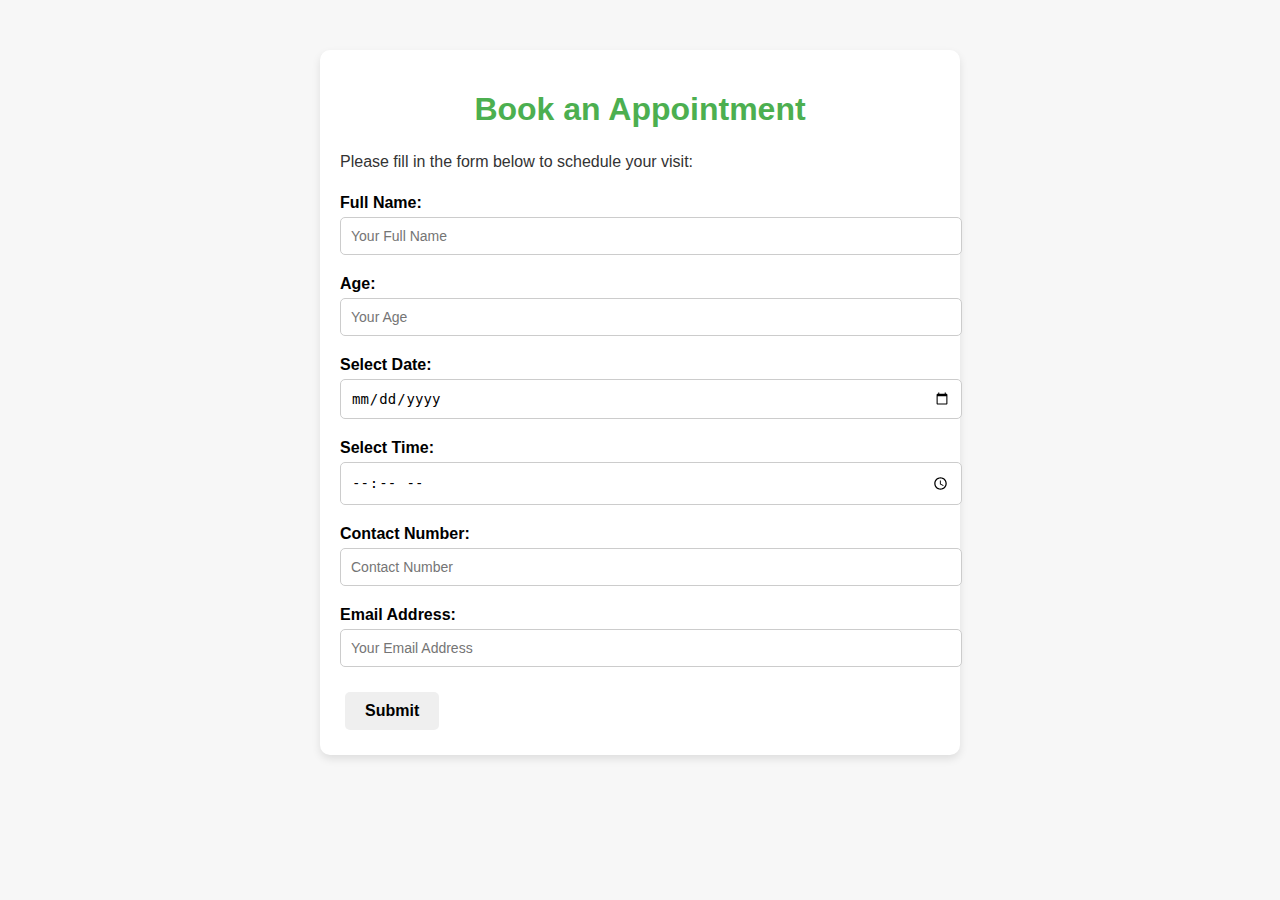
<file: booking.html>
<!DOCTYPE html>
<html lang="en">
<head>
    <meta charset="UTF-8">
    <meta name="viewport" content="width=device-width, initial-scale=1.0">
    <title>Church Appointment - Booking</title>
    <link rel="stylesheet" href="styles.css">
</head>
<body>
    <div class="container">
        <h1>Book an Appointment</h1>
        <p>Please fill in the form below to schedule your visit:</p>
        <form id="bookingForm" action="confirmation.html" method="GET">
            <label for="name">Full Name:</label>
            <input type="text" id="name" name="name" placeholder="Your Full Name" required pattern="[A-Za-z\s]+" title="Only letters and spaces allowed.">

            <label for="age">Age:</label>
            <input type="number" id="age" name="age" placeholder="Your Age" required min="1" max="120">

            <label for="date">Select Date:</label>
            <input type="date" id="date" name="date" required>

            <label for="time">Select Time:</label>
            <input type="time" id="time" name="time" required>

            <label for="contact">Contact Number:</label>
            <input type="tel" id="contact" name="contact" placeholder="Contact Number" required pattern="\d{6,15}" title="Must be a valid contact number (6-15 digits).">

            <label for="email">Email Address:</label>
            <input type="email" id="email" name="email" placeholder="Your Email Address" required>

            <button type="submit">Submit</button>
        </form>
    </div>
</body>
</html>
</file>
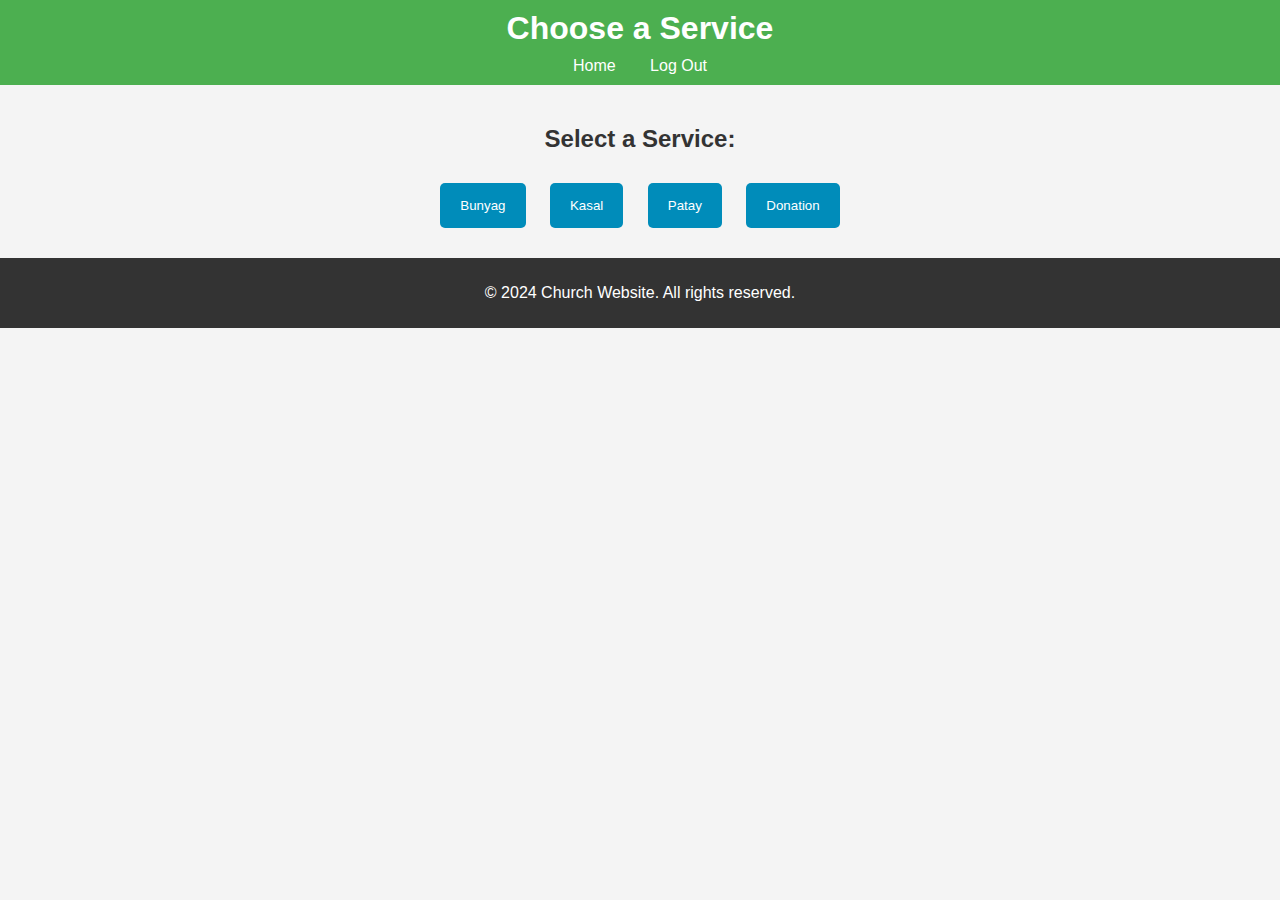
<file: choices.html>
<!DOCTYPE html>
<html lang="en">
<head>
    <meta charset="UTF-8">
    <meta http-equiv="X-UA-Compatible" content="IE=edge">
    <meta name="viewport" content="width=device-width, initial-scale=1.0">
    <link rel="stylesheet" href="choices.css"> <!-- Link to the external CSS file -->
    <title>Choices</title>
</head>
<body>
    <header>
        <h1>Choose a Service</h1>
        <nav>
            <a href="index.html">Home</a>
            <a href="logout.html">Log Out</a>
        </nav>
    </header>

    <main>
        <h2>Select a Service:</h2>
        <div class="service-options">
            <button class="service-btn" id="bunyag">Bunyag</button>
            <button class="service-btn" id="kasal">Kasal</button>
            <button class="service-btn" id="patay">Patay</button>
            <button class="service-btn" id="donation">Donation</button>
        </div>
    </main>

    <footer>
        <p>&copy; 2024 Church Website. All rights reserved.</p>
    </footer>

    <script src="choices.js"></script> <!-- Link to the JavaScript file -->
</body>
</html>
</file>
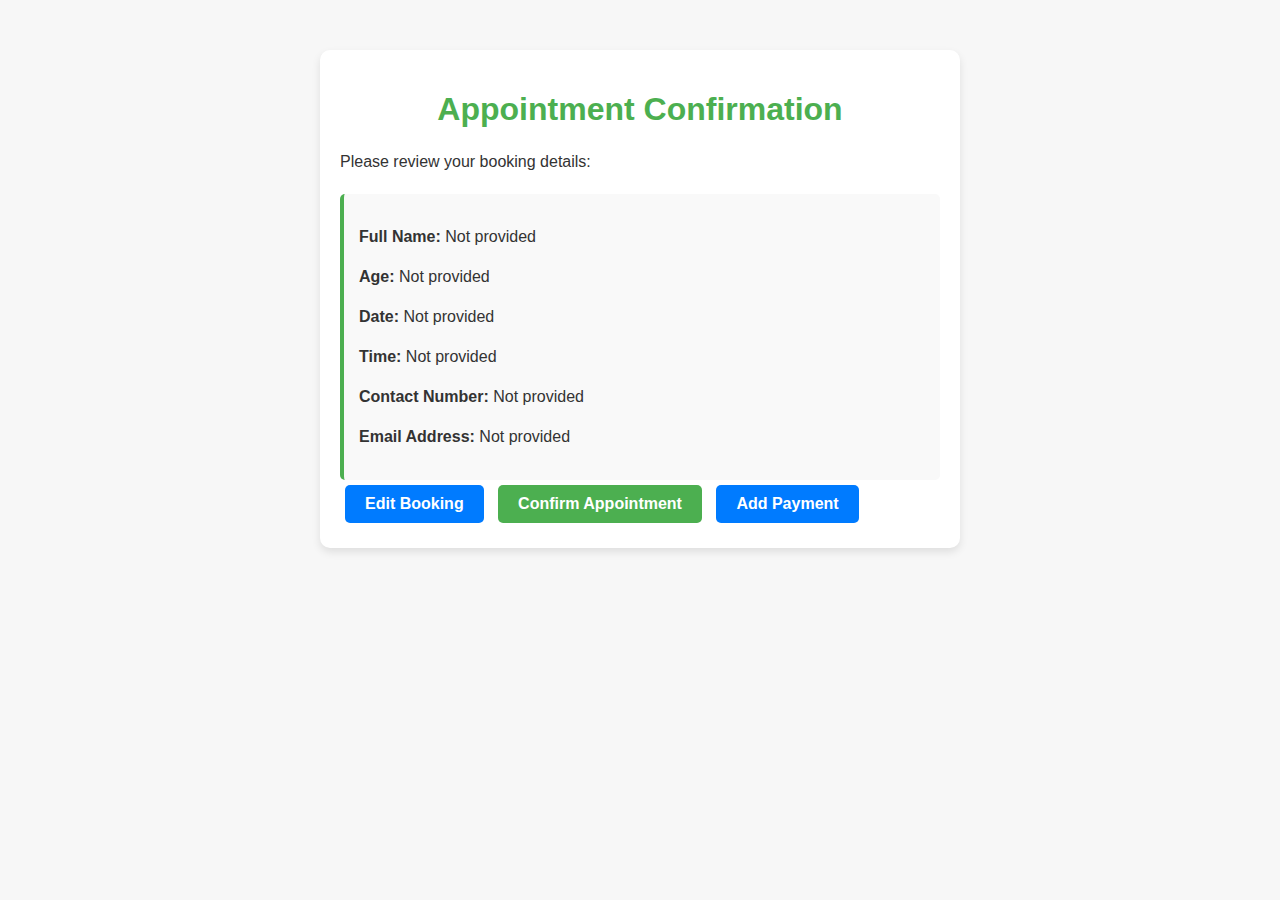
<file: confirmation.html>
<!DOCTYPE html>
<html lang="en">
<head>
    <meta charset="UTF-8">
    <meta name="viewport" content="width=device-width, initial-scale=1.0">
    <title>Church Appointment - Confirmation</title>
    <link rel="stylesheet" href="styles.css">
</head>
<body>
    <div class="container">
        <h1>Appointment Confirmation</h1>
        <p>Please review your booking details:</p>

        <div class="details">
            <p><strong>Full Name:</strong> <span id="confirmName"></span></p>
            <p><strong>Age:</strong> <span id="confirmAge"></span></p>
            <p><strong>Date:</strong> <span id="confirmDate"></span></p>
            <p><strong>Time:</strong> <span id="confirmTime"></span></p>
            <p><strong>Contact Number:</strong> <span id="confirmContact"></span></p>
            <p><strong>Email Address:</strong> <span id="confirmEmail"></span></p>
        </div>

        <div class="actions">
            <button onclick="editDetails()">Edit Booking</button>
            <button onclick="confirmBooking()">Confirm Appointment</button>
            <a href="paymenttt.html">
                <button>Add Payment</button>
            </a>
    </div>

    <script>
        // Extract query parameters
        function getQueryParams() {
            const params = new URLSearchParams(window.location.search);
            return {
                name: params.get("name"),
                age: params.get("age"),
                date: params.get("date"),
                time: params.get("time"),
                contact: params.get("contact"),
                email: params.get("email"),
            };
        }

        // Populate confirmation details
        document.addEventListener("DOMContentLoaded", function () {
            const details = getQueryParams();
            document.getElementById("confirmName").textContent = details.name || "Not provided";
            document.getElementById("confirmAge").textContent = details.age || "Not provided";
            document.getElementById("confirmDate").textContent = details.date || "Not provided";
            document.getElementById("confirmTime").textContent = details.time || "Not provided";
            document.getElementById("confirmContact").textContent = details.contact || "Not provided";
            document.getElementById("confirmEmail").textContent = details.email || "Not provided";
        });

        // Redirect to edit the form
        function editDetails() {
            window.history.back();
        }

        // Confirm the appointment
        function confirmBooking() {
            alert("Your appointment has been confirmed!");
            // Add backend logic if needed
        }
    </script>
</body>
</html>
</file>
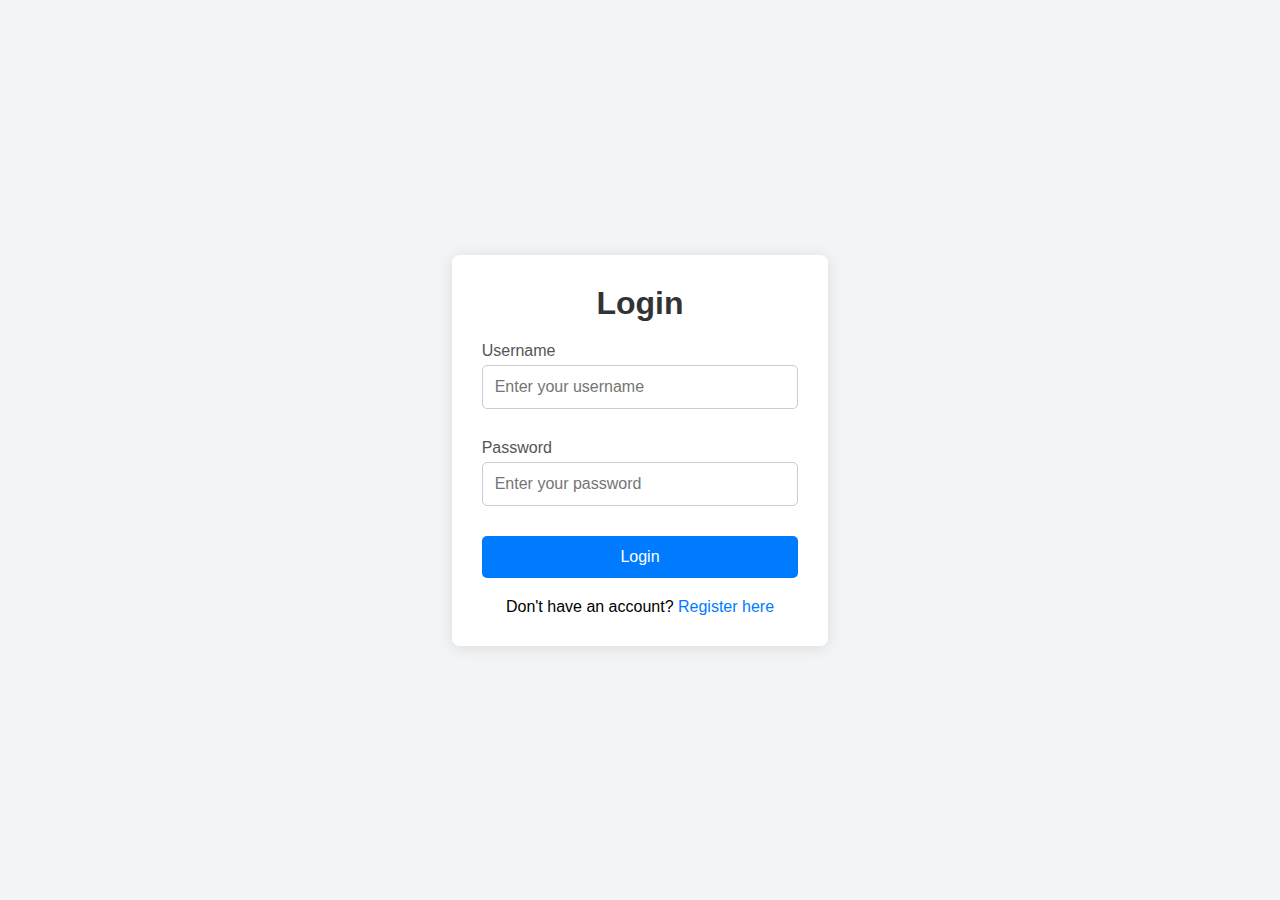
<file: login.html>
<!DOCTYPE html>
<html lang="en">
<head>
    <meta charset="UTF-8">
    <meta name="viewport" content="width=device-width, initial-scale=1.0">
    <title>Church Appointment System - Login</title>
    <style>
        * {
            margin: 0;
            padding: 0;
            box-sizing: border-box;
        }
        body {
            font-family: Arial, sans-serif;
            background-color: #f3f4f6;
            display: flex;
            justify-content: center;
            align-items: center;
            height: 100vh;
            margin: 0;
        }
        .container {
            text-align: center;
        }
        .form-box {
            background: #fff;
            padding: 30px;
            border-radius: 8px;
            box-shadow: 0 2px 15px rgba(0, 0, 0, 0.1);
            width: 100%;
            max-width: 400px;
            margin: 0 auto;
        }
        h1 {
            margin-bottom: 20px;
            color: #333;
        }
        label {
            display: block;
            margin: 10px 0 5px;
            text-align: left;
            color: #555;
        }
        input {
            width: 100%;
            padding: 12px;
            margin-bottom: 20px;
            border: 1px solid #ccc;
            border-radius: 5px;
            font-size: 16px;
            box-sizing: border-box;
        }
        button {
            background-color: #007bff;
            color: white;
            border: none;
            padding: 12px 20px;
            border-radius: 5px;
            cursor: pointer;
            font-size: 16px;
            width: 100%;
            margin-top: 10px;
        }
        button:hover {
            background-color: #0056b3;
        }
        .message {
            margin-top: 20px;
            font-size: 16px;
            font-weight: bold;
        }
        .error {
            color: red;
        }
        .success {
            color: green;
        }
        a {
            color: #007bff;
            text-decoration: none;
        }
        a:hover {
            text-decoration: underline;
        }
        .link-container {
            margin-top: 20px;
        }
    </style>
</head>
<body>
    <div class="container">
        <div class="form-box">
            <h1>Login</h1>
            <form id="loginForm" method="POST">
                <label for="username">Username</label>
                <input type="text" id="username" name="username" placeholder="Enter your username" required>
                <label for="password">Password</label>
                <input type="password" id="password" name="password" placeholder="Enter your password" required>
                <button type="submit">Login</button>
            </form>
            <p class="message" id="message"></p>
            <div class="link-container">
                <p>Don't have an account? <a href="register.html">Register here</a></p>
            </div>
        </div>
    </div>

    <script>
        document.getElementById('loginForm').addEventListener('submit', function(e) {
            e.preventDefault(); // Prevent traditional form submission

            const username = document.getElementById('username').value.trim();
            const password = document.getElementById('password').value.trim();
            const messageDiv = document.getElementById('message');

            // AJAX request
            const xhr = new XMLHttpRequest();
            xhr.open('POST', 'login.php', true);
            xhr.setRequestHeader('Content-Type', 'application/x-www-form-urlencoded');
            xhr.onload = function() {
                if (xhr.status === 200) {
                    messageDiv.textContent = xhr.responseText;
                    if (xhr.responseText.includes("Login successful")) {
                        messageDiv.classList.add('success');
                        messageDiv.classList.remove('error');
                        setTimeout(() => {
                            window.location.href = 'welcome.php'; // Redirect to the welcome page
                        }, 2000); // Adjust time as needed
                    } else {
                        messageDiv.classList.add('error');
                        messageDiv.classList.remove('success');
                    }
                } else {
                    messageDiv.textContent = "An error occurred. Please try again.";
                    messageDiv.classList.add('error');
                }
            };

            xhr.send(`username=${encodeURIComponent(username)}&password=${encodeURIComponent(password)}`);
        });
    </script>
</body>
</html>
</file>
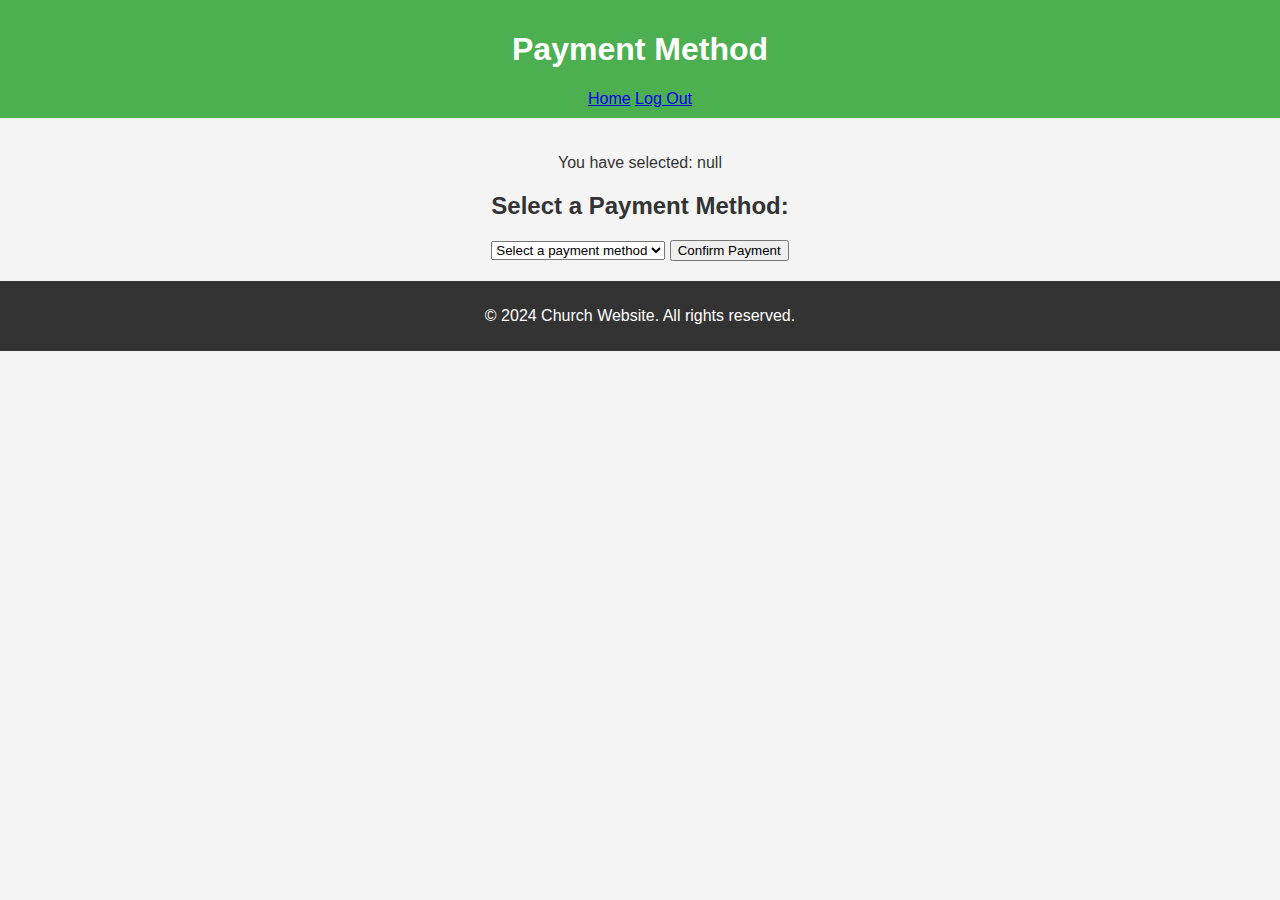
<file: payment.html>
<!DOCTYPE html>
<html lang="en">
<head>
    <meta charset="UTF-8">
    <meta name="viewport" content="width=device-width, initial-scale=1.0">
    <title>Payment</title>
    <link rel="stylesheet" href="payment.css"> <!-- Link to the external CSS file -->
</head>
<body>
    <header>
        <h1>Payment Method</h1>
        <nav>
            <a href="index.html">Home</a>
            <a href="logout.html">Log Out</a>
        </nav>
    </header>

    <main>
        <p id="serviceDisplay"></p> <!-- Display selected service here -->
        <h2>Select a Payment Method:</h2>
        <form id="paymentForm">
            <select id="paymentSelect" required>
                <option value="">Select a payment method</option>
                <option value="ewallet">E-Wallet</option>
                <option value="bank">Bank</option>
            </select>
            <button type="submit">Confirm Payment</button>
        </form>
    </main>

    <footer>
        <p>&copy; 2024 Church Website. All rights reserved.</p>
    </footer>

    <script src="payment.js"></script> <!-- Link to the JavaScript file -->
</body>
</html>
</file>
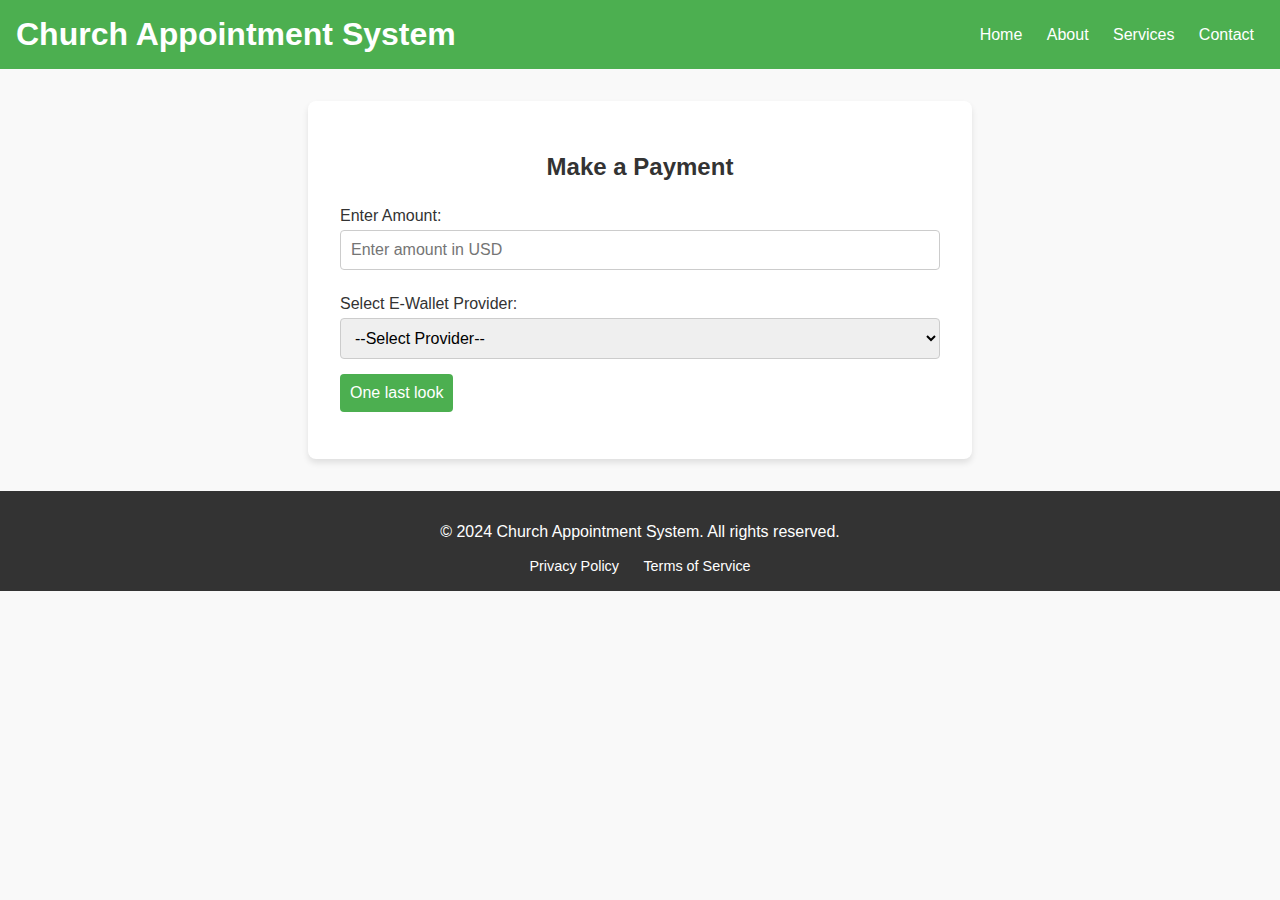
<file: paymenttt.html>
<!DOCTYPE html>
<html lang="en">
<head>
    <meta charset="UTF-8">
    <meta name="viewport" content="width=device-width, initial-scale=1.0">
    <title>Payment Page</title>
    <link rel="stylesheet" href="stylesss.css">
</head>
<body>
    <!-- Header -->
    <header class="header">
        <h1>Church Appointment System</h1>
        <nav class="nav">
            <a href="index.html">Home</a>
            <a href="about.html">About</a>
            <a href="services.html">Services</a>
            <a href="contact.html">Contact</a>
        </nav>
    </header>

    <!-- Payment Form -->
    <main class="payment-container">
        <h2>Make a Payment</h2>
        <form id="paymentForm">
            <label for="paymentAmount">Enter Amount:</label>
            <input type="number" id="paymentAmount" name="paymentAmount" placeholder="Enter amount in USD" required>

            <label for="ewalletProvider">Select E-Wallet Provider:</label>
            <select id="ewalletProvider" name="ewalletProvider" required>
                <option value="">--Select Provider--</option>
                <option value="gcash">GCash</option>
            </select>

            <a href="receipt.html">
                <button>One last look</button>
            </a>
        </form>

        <!-- Confirmation Section -->
        <div id="paymentConfirmation" class="hidden">
            <h3>Confirm Your Payment</h3>
            <p id="confirmationDetails"></p>
            <button type="button" id="finalizePaymentBtn">Finalize Payment</button>
        </div>
    </main>

    <!-- Footer -->
    <footer class="footer">
        <p>&copy; 2024 Church Appointment System. All rights reserved.</p>
        <nav class="footer-nav">
            <a href="#">Privacy Policy</a>
            <a href="#">Terms of Service</a>
        </nav>
    </footer>

    <script src="scripttt.js"></script>
</body>
</html>
</file>
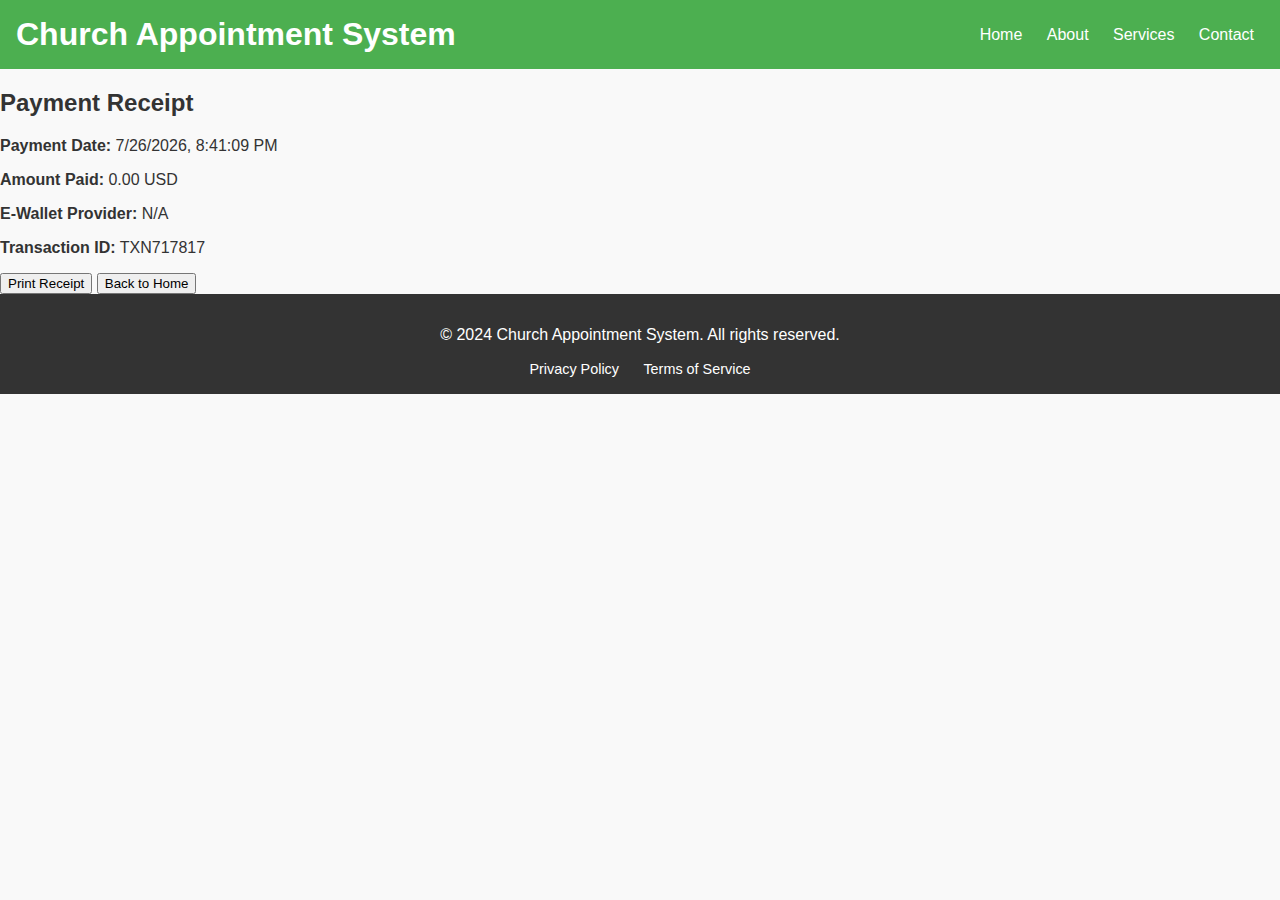
<file: receipt.html>
<!DOCTYPE html>
<html lang="en">
<head>
    <meta charset="UTF-8">
    <meta name="viewport" content="width=device-width, initial-scale=1.0">
    <title>Receipt</title>
    <link rel="stylesheet" href="stylesss.css">
</head>
<body>
    <!-- Header -->
    <header class="header">
        <h1>Church Appointment System</h1>
        <nav class="nav">
            <a href="index.html">Home</a>
            <a href="about.html">About</a>
            <a href="services.html">Services</a>
            <a href="contact.html">Contact</a>
        </nav>
    </header>

    <!-- Receipt Content -->
    <main class="receipt-container">
        <h2>Payment Receipt</h2>
        <div class="receipt-details">
            <p><strong>Payment Date:</strong> <span id="paymentDate"></span></p>
            <p><strong>Amount Paid:</strong> <span id="amountPaid"></span> USD</p>
            <p><strong>E-Wallet Provider:</strong> <span id="walletProvider"></span></p>
            <p><strong>Transaction ID:</strong> <span id="transactionId"></span></p>
        </div>
        <button onclick="window.print()">Print Receipt</button>
        <a href="index.html"><button>Back to Home</button></a>
    </main>

    <!-- Footer -->
    <footer class="footer">
        <p>&copy; 2024 Church Appointment System. All rights reserved.</p>
        <nav class="footer-nav">
            <a href="#">Privacy Policy</a>
            <a href="#">Terms of Service</a>
        </nav>
    </footer>

    <script>
        // Simulate receipt data (Replace with real data in a dynamic environment)
        const receiptData = {
            paymentDate: new Date().toLocaleString(),
            amountPaid: localStorage.getItem('paymentAmount') || '0.00',
            walletProvider: localStorage.getItem('walletProvider') || 'N/A',
            transactionId: 'TXN' + Math.floor(Math.random() * 1000000) // Generate a mock transaction ID
        };

        // Populate the receipt page with data
        document.getElementById('paymentDate').innerText = receiptData.paymentDate;
        document.getElementById('amountPaid').innerText = receiptData.amountPaid;
        document.getElementById('walletProvider').innerText = receiptData.walletProvider;
        document.getElementById('transactionId').innerText = receiptData.transactionId;
    </script>
    <script src="scripts.js"></script>
</body>
</html>
</file>
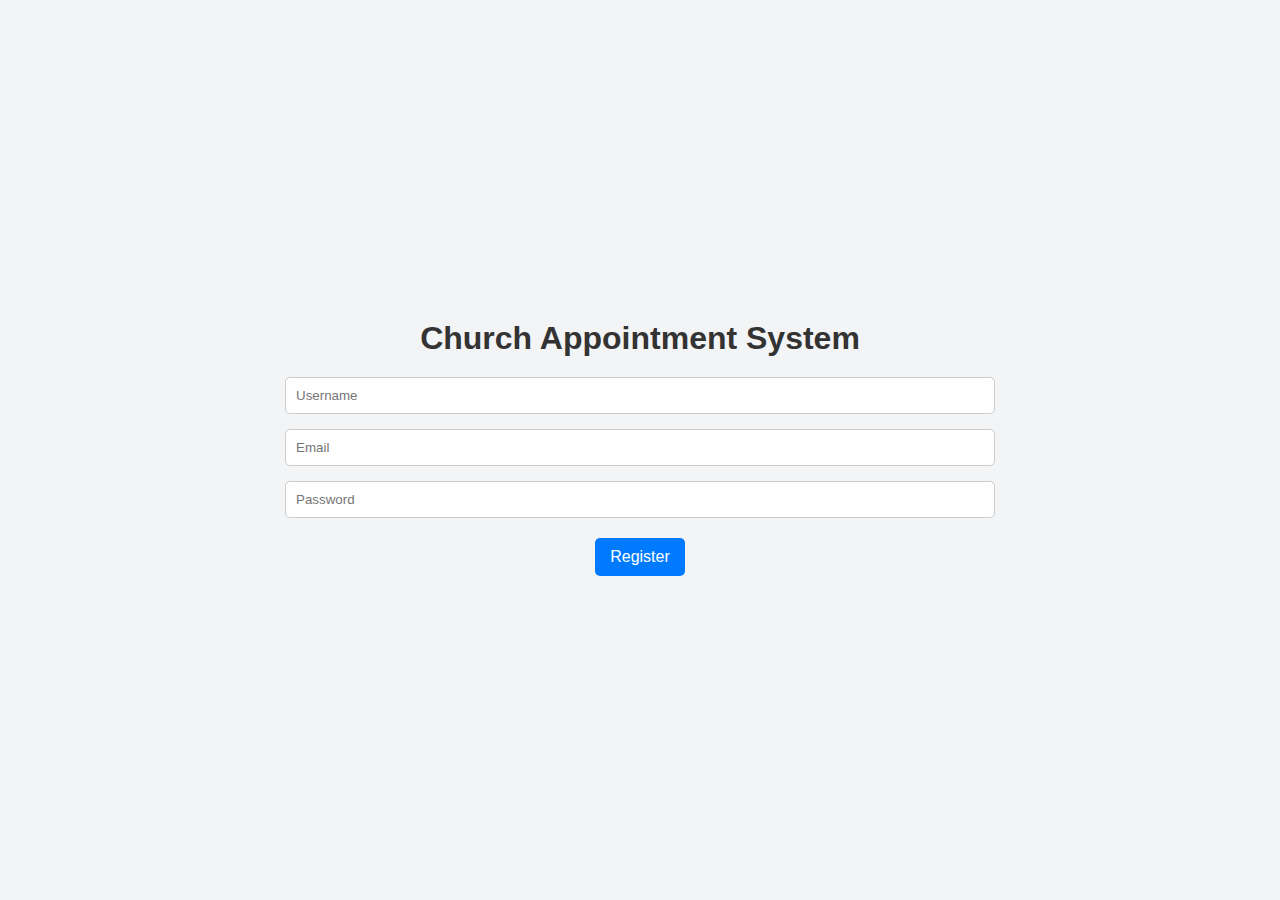
<file: register.html>
<!DOCTYPE html>
<html lang="en">
<head>
    <meta charset="UTF-8">
    <meta name="viewport" content="width=device-width, initial-scale=1.0">
    <title>Church Appointment System - Register</title>
    <link rel="stylesheet" href="styless.css">
</head>
<body>
    <div class="container">
        <h1>Church Appointment System</h1>
        <form id="registerFormContent" method="POST" action="register.php">
            <input type="text" id="registerUsername" name="username" placeholder="Username" required>
            <input type="email" id="registerEmail" name="email" placeholder="Email" required>
            <input type="password" id="registerPassword" name="password" placeholder="Password" required>
            <button type="submit">Register</button>
        </form>
        <div id="message" style="display: none; color: green; font-weight: bold; margin-top: 10px;"></div>
    </div>

<script>
    document.getElementById('registerFormContent').addEventListener('submit', function(e) {
        e.preventDefault(); // Prevent default form submission

        const username = document.getElementById('registerUsername').value;
        const email = document.getElementById('registerEmail').value;
        const password = document.getElementById('registerPassword').value;

        const messageDiv = document.getElementById('message');

        // AJAX Request
        const xhr = new XMLHttpRequest();
        xhr.open('POST', 'register.php', true);
        xhr.setRequestHeader('Content-Type', 'application/x-www-form-urlencoded');
        
        // Debugging: Log form data being sent
        console.log(`Sending data: username=${username}, email=${email}, password=${password}`);
        
        xhr.onload = function() {
            if (xhr.status === 200) {
                console.log(`Response received: ${xhr.responseText}`);
                if (xhr.responseText.trim() === "Registration successful!") {
                    messageDiv.style.display = 'block';
                    messageDiv.textContent = "Registration successful! Redirecting to login page...";
                    setTimeout(() => {
                        window.location.href = 'login.html'; // Redirect to login page
                    }, 2000);
                } else {
                    alert(`Error: ${xhr.responseText}`); // Display error message
                }
            } else {
                console.error(`Error: ${xhr.status}`); // Log HTTP error
            }
        };

        // Send the request
        xhr.send(`username=${encodeURIComponent(username)}&email=${encodeURIComponent(email)}&password=${encodeURIComponent(password)}`);
    });
</script>

</body>
</html>

</body>
</html>
</file>
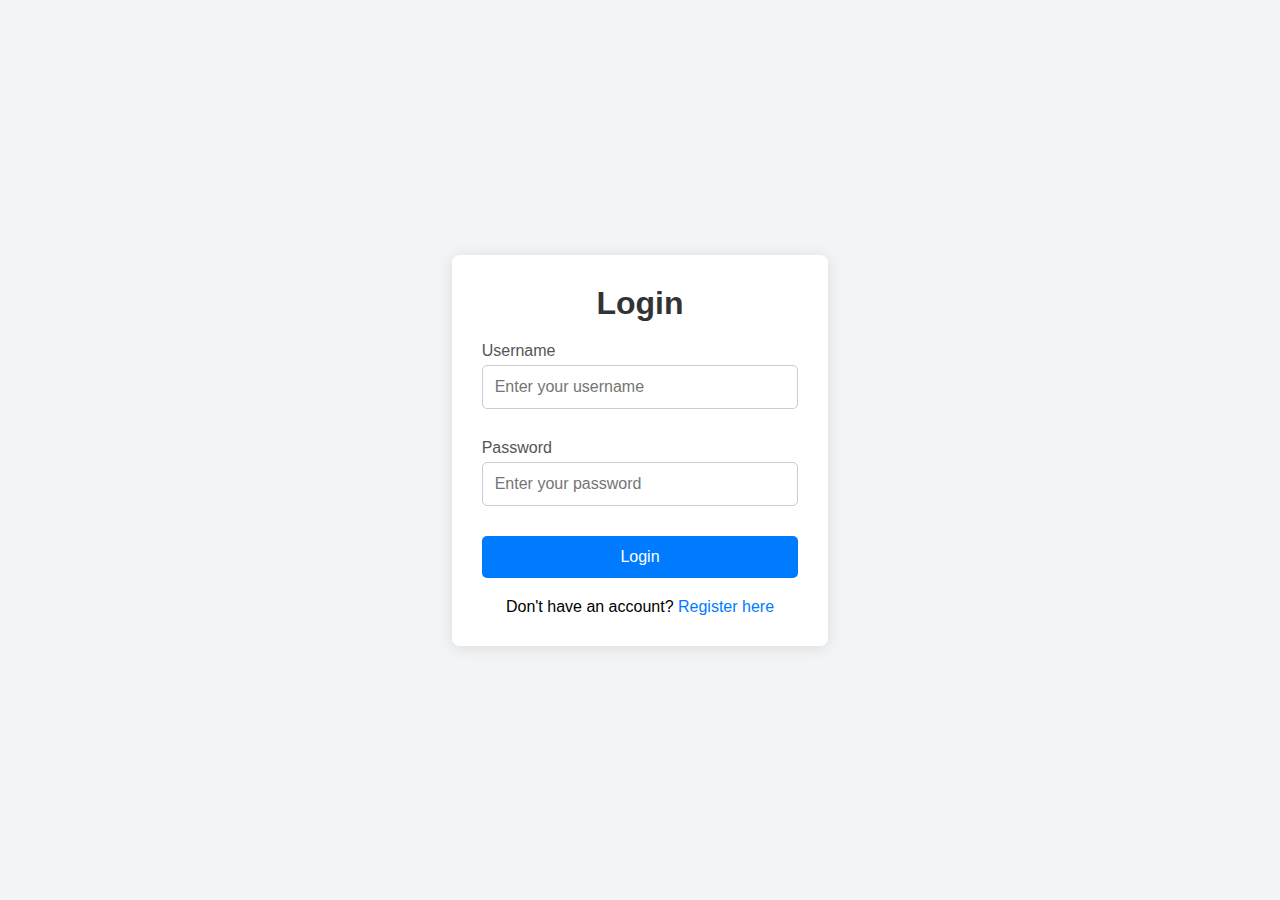
<file: welcome.html>
<!DOCTYPE html>
<html lang="en">
<head>
    <meta charset="UTF-8">
    <meta name="viewport" content="width=device-width, initial-scale=1.0">
    <title>Church Appointment System - Welcome</title>
    <link rel="stylesheet" href="styless.css">
    <script>
        window.onload = function () {
            const username = localStorage.getItem("loggedInUser");
            if (!username) {
                alert("Please log in first.");
                window.location.href = "login.html"; // Redirect to login if no user is logged in
            } else {
                document.getElementById("user-welcome").textContent = `Welcome, ${username}!`;
            }
        };

        function logout() {
            localStorage.removeItem("loggedInUser"); // Clear username from local storage
            window.location.href = "login.html"; // Redirect to login page
        }

        function goHome() {
            window.location.href = "index.html"; // Redirect to homepage
        }
    </script>
</head>
<body>
    <div class="container">
        <h1>Church Appointment System</h1>
        <p id="user-welcome">Welcome!</p>
        <button onclick="logout()">Logout</button>
        <button onclick="goHome()">Home</button>
    </div>
</body>
</html>
</file>
<file: styles.css>
/* styles.css */
body {
    font-family: Arial, sans-serif;
    margin: 0;
    padding: 0;
    background-color: #f7f7f7;
}

.container {
    max-width: 600px;
    margin: 50px auto;
    padding: 20px;
    background: white;
    border-radius: 10px;
    box-shadow: 0 4px 8px rgba(0, 0, 0, 0.1);
}

h1 {
    color: #4CAF50;
    text-align: center;
}

p {
    font-size: 16px;
    color: #333;
    line-height: 1.5;
}

form, .details {
    margin-top: 20px;
}

label {
    display: block;
    margin-bottom: 5px;
    font-weight: bold;
}

input {
    width: 100%;
    padding: 10px;
    margin-bottom: 20px;
    border: 1px solid #ccc;
    border-radius: 5px;
    font-size: 14px;
}

button {
    padding: 10px 20px;
    font-size: 16px;
    font-weight: bold;
    border: none;
    border-radius: 5px;
    cursor: pointer;
    transition: background-color 0.3s;
    margin: 5px;
    display: inline-block;
}

button:hover {
    opacity: 0.9;
}

button:nth-child(1) {
    background-color: #007BFF;
    color: white;
}

button:nth-child(2) {
    background-color: #4CAF50;
    color: white;
}

.details {
    text-align: left;
    background-color: #f9f9f9;
    padding: 15px;
    border-left: 4px solid #4CAF50;
    border-radius: 5px;
}
</file>
<file: choices.css>
/* choices.css */

body {
    font-family: Arial, sans-serif;
    background-color: #f4f4f4;
    color: #333;
    margin: 0;
    padding: 0;
}

header {
    background-color: #4CAF50; /* Green background */
    color: white;
    padding: 10px 20px;
    text-align: center;
}

header h1 {
    margin: 0;
}

nav {
    margin-top: 10px;
}

nav a {
    color: white;
    text-decoration: none;
    margin: 0 15px;
}

nav a:hover {
    text-decoration: underline;
}

main {
    padding: 20px;
    text-align: center;
}

.service-options {
    margin-top: 20px;
}

.service-btn {
    background-color: #008CBA; /* Blue background */
    color: white;
    border: none;
    padding: 15px 20px;
    margin: 10px;
    cursor: pointer;
    border-radius: 5px;
    transition: background-color 0.3s;
}

.service-btn:hover {
    background-color: #005f73; /* Darker blue on hover */
}

footer {
    background-color: #333; /* Dark background */
    color: white;
    text-align: center;
    padding: 10px 0;
    position: relative;
    bottom: 0;
    width: 100%;
}
</file>
<file: payment.css>
/* payment.css */

body {
    font-family: Arial, sans-serif;
    background-color: #f4f4f4;
    color: #333;
    margin: 0;
    padding: 0;
}

header {
    background-color: #4CAF50; /* Green background */
    color: white;
    padding: 10px 20px;
    text-align: center;
}

main {
    padding: 20px;
    text-align: center;
}

.payment-options {
    margin-top: 20px;
}

.payment-btn {
    background-color: #008CBA; /* Blue background */
    color: white;
    border: none;
    padding: 15px 20px;
    margin: 10px;
    cursor: pointer;
    border-radius: 5px;
    transition: background-color 0.3s;
}

.payment-btn:hover {
    background-color: #005f73; /* Darker blue on hover */
}

footer {
    background-color: #333; /* Dark background */
    color: white;
    text-align: center;
    padding: 10px 0;
    position: relative;
    bottom: 0;
    width: 100%;
}
</file>
<file: stylesss.css>
/* Global Styles */
body {
    font-family: Arial, sans-serif;
    margin: 0;
    padding: 0;
    background-color: #f9f9f9;
    color: #333;
}

/* Header */
.header {
    background-color: #4CAF50;
    color: white;
    padding: 1rem;
    display: flex;
    justify-content: space-between;
    align-items: center;
}

.header h1 {
    margin: 0;
}

.nav a {
    color: white;
    text-decoration: none;
    margin: 0 10px;
    font-size: 1rem;
}

.nav a:hover {
    text-decoration: underline;
}

/* Payment Form */
.payment-container {
    margin: 2rem auto;
    padding: 2rem;
    max-width: 600px;
    background: white;
    border-radius: 8px;
    box-shadow: 0 4px 6px rgba(0, 0, 0, 0.1);
}

.payment-container h2 {
    text-align: center;
    margin-bottom: 1rem;
}

.payment-container form {
    display: flex;
    flex-direction: column;
}

.payment-container label {
    margin: 10px 0 5px;
}

.payment-container input, .payment-container select, .payment-container button {
    padding: 10px;
    margin-bottom: 15px;
    font-size: 1rem;
    border: 1px solid #ccc;
    border-radius: 4px;
}

.payment-container button {
    background-color: #4CAF50;
    color: white;
    border: none;
    cursor: pointer;
}

.payment-container button:hover {
    background-color: #45a049;
}

/* Confirmation Section */
#paymentConfirmation {
    margin-top: 1rem;
    padding: 1rem;
    border: 1px solid #ccc;
    border-radius: 4px;
    background-color: #f7f7f7;
    display: none;
}

#paymentConfirmation h3 {
    margin: 0;
    margin-bottom: 10px;
}

/* Footer */
.footer {
    background-color: #333;
    color: white;
    text-align: center;
    padding: 1rem 0;
    position: relative;
}

.footer-nav a {
    color: white;
    text-decoration: none;
    margin: 0 10px;
    font-size: 0.9rem;
}

.footer-nav a:hover {
    text-decoration: underline;
}
</file>
<file: styless.css>
* {
    margin: 0;
    padding: 0;
    box-sizing: border-box;
}

body {
    font-family: Arial, sans-serif;
    background-color: #f3f4f6;
    display: flex;
    justify-content: center;
    align-items: center;
    height: 100vh;
}

.container {
    text-align: center;
}

h1 {
    margin-bottom: 20px;
    color: #333;
}

.form-box {
    background: #fff;
    padding: 20px;
    border-radius: 8px;
    box-shadow: 0 2px 10px rgba(0, 0, 0, 0.1);
    width: 100%;
    max-width: 400px;
    margin: 0 auto;
}

h2 {
    margin-bottom: 15px;
    color: #555;
}

label {
    display: block;
    margin: 10px 0 5px;
    text-align: left;
}

input {
    width: 100%;
    padding: 10px;
    margin-bottom: 15px;
    border: 1px solid #ccc;
    border-radius: 5px;
}

button {
    background-color: #007bff;
    color: white;
    border: none;
    padding: 10px 15px;
    border-radius: 5px;
    cursor: pointer;
    font-size: 16px;
    margin: 5px;
}

button:hover {
    background-color: #0056b3;
}

p {
    margin-top: 10px;
    font-size: 14px;
    color: #555;
}

a {
    color: #007bff;
    text-decoration: none;
}

a:hover {
    text-decoration: underline;
}

.home-button {
    background-color: #28a745;
    color: white;
    border: none;
    padding: 15px 20px;
    border-radius: 8px;
    font-size: 18px;
    cursor: pointer;
    text-transform: uppercase;
    margin-top: 20px;
    transition: background-color 0.3s ease;
}

.home-button:hover {
    background-color: #218838;
}

#userDisplay {
    font-size: 16px;
    color: #333;
    font-weight: bold;
    display: inline;
}
</file>
